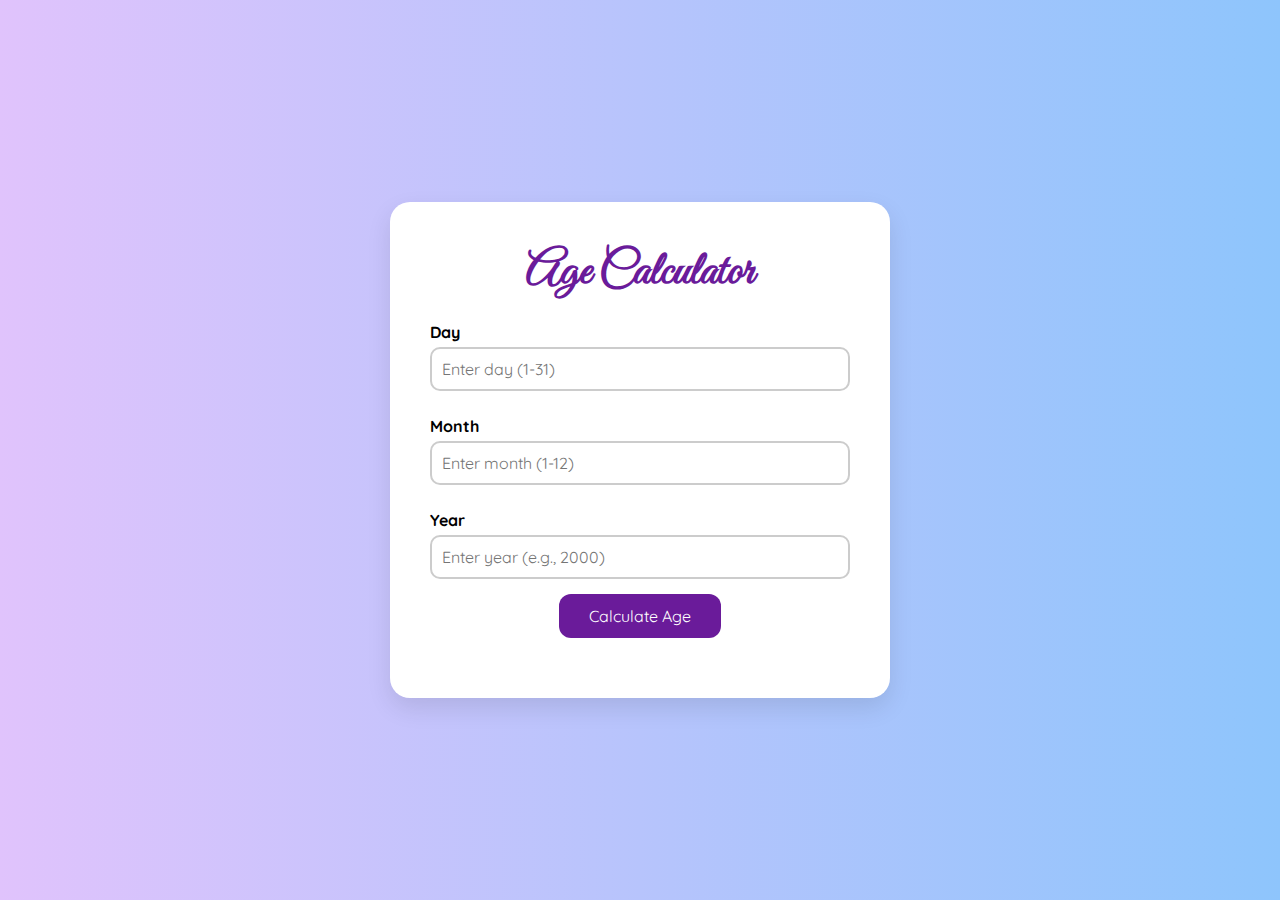
<file: agecalculator/index.html>
<!DOCTYPE html>
<html lang="en">
<head>
  <meta charset="UTF-8" />
  <meta name="viewport" content="width=device-width, initial-scale=1.0" />
  <title>Elegant Age Calculator</title>
  <link href="https://fonts.googleapis.com/css2?family=Great+Vibes&family=Quicksand:wght@400;700&display=swap" rel="stylesheet">
  <link rel="stylesheet" href="style.css">
</head>
<body>
  <div class="container">
    <h1>Age Calculator</h1>
    <label for="day">Day</label>
    <input type="number" id="day" min="1" max="31" placeholder="Enter day (1-31)" required />

    <label for="month">Month</label>
    <input type="number" id="month" min="1" max="12" placeholder="Enter month (1-12)" required />

    <label for="year">Year</label>
    <input type="number" id="year" min="1900" placeholder="Enter year (e.g., 2000)" required />

    <button onclick="calculateAge()">Calculate Age</button>
    <div id="result"></div>
  </div>

  <script src="script.js"></script>
</body>
</html>
</file>
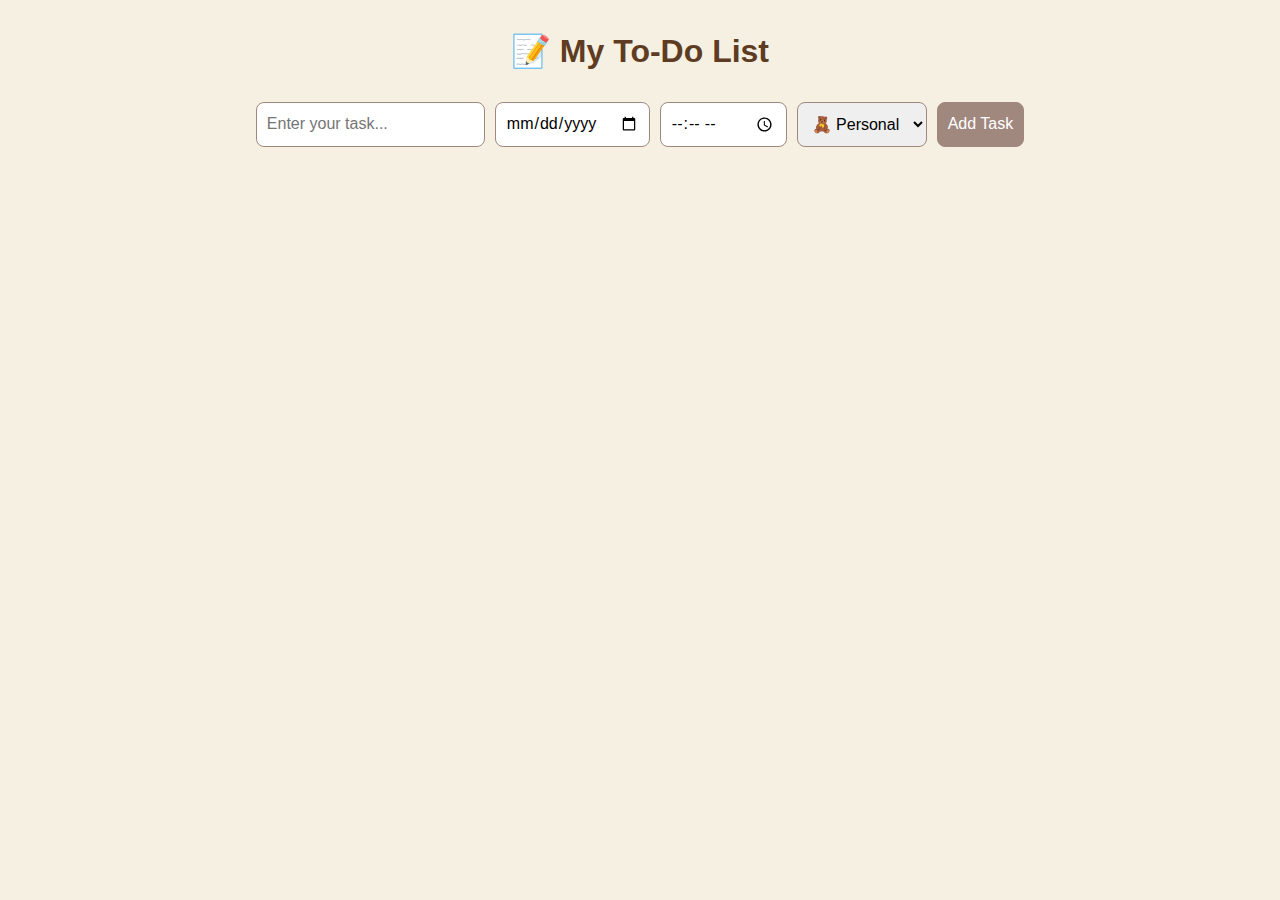
<file: todolist/index.html>
<!DOCTYPE html>
<html lang="en">
<head>
  <meta charset="UTF-8" />
  <meta name="viewport" content="width=device-width, initial-scale=1.0"/>
  <title>My Aesthetic To-Do List</title>
  <link rel="stylesheet" href="style.css">
</head>
<body>
  <div class="main-container">
    <h1>📝 My To-Do List</h1>

    <div class="input-section">
      <input type="text" id="taskInput" placeholder="Enter your task..." />
      <input type="date" id="taskDate" />
      <input type="time" id="taskTime" />
      <select id="taskCategory">
        <option value="Personal">🧸 Personal</option>
        <option value="Work">💼 Work</option>
        <option value="Study">📚 Study</option>
        <option value="Health">🚨 Urgent</option>
      </select>
      <button onclick="addTask()">Add Task</button>
    </div>

    <div id="taskList"></div>
  </div>

  <script src="script.js"></script>
</body>
</html>
</file>
<file: agecalculator/style.css>
* {
    box-sizing: border-box;
    margin: 0;
    padding: 0;
    font-family: 'Quicksand', sans-serif;
  }
  
  body {
    background: linear-gradient(to right, #e0c3fc, #8ec5fc);
    display: flex;
    justify-content: center;
    align-items: center;
    height: 100vh;
    padding: 20px;
  }
  
  .container {
    background: #fff;
    border-radius: 20px;
    box-shadow: 0 10px 25px rgba(0, 0, 0, 0.1);
    padding: 40px;
    max-width: 500px;
    width: 100%;
    text-align: center;
    animation: fadeIn 1s ease-in-out;
  }
  
  h1 {
    font-family: 'Great Vibes', cursive;
    font-size: 48px;
    color: #6a1b9a;
    margin-bottom: 20px;
  }
  
  label {
    font-weight: bold;
    display: block;
    margin: 10px 0 5px;
    text-align: left;
  }
  
  input[type="number"] {
    width: 100%;
    padding: 10px;
    margin-bottom: 15px;
    border: 2px solid #ccc;
    border-radius: 10px;
    font-size: 16px;
  }
  
  button {
    background-color: #6a1b9a;
    color: white;
    padding: 12px 30px;
    font-size: 16px;
    border: none;
    border-radius: 12px;
    cursor: pointer;
    transition: background 0.3s ease;
  }
  
  button:hover {
    background-color: #4a148c;
  }
  
  #result {
    margin-top: 20px;
    font-size: 24px;
    color: #333;
    font-weight: bold;
  }
  
  @keyframes fadeIn {
    from {
      opacity: 0;
      transform: translateY(-20px);
    }
    to {
      opacity: 1;
      transform: translateY(0);
    }
  }
  
  @media (max-width: 600px) {
    .container {
      padding: 20px;
    }
  }
</file>
<file: todolist/style.css>
* {
    box-sizing: border-box;
    margin: 0;
    padding: 0;
    font-family: 'Segoe UI', sans-serif;
  }
  
  body {
    background-color: #f5f0e1;
    padding: 2rem;
    color: #3e2723;
  }
  
  .main-container {
    max-width: 800px;
    margin: auto;
  }
  
  h1 {
    text-align: center;
    margin-bottom: 2rem;
    color: #5e3c23;
  }
  
  .input-section {
    display: flex;
    flex-wrap: wrap;
    gap: 10px;
    justify-content: center;
    margin-bottom: 2rem;
  }
  
  input, select, button {
    padding: 10px;
    border-radius: 8px;
    border: 1px solid #a1887f;
    font-size: 1rem;
  }
  
  button {
    background-color: #a1887f;
    color: #fff;
    cursor: pointer;
    transition: 0.3s;
  }
  
  button:hover {
    background-color: #8d6e63;
  }
  
  #taskList {
    display: flex;
    flex-direction: column;
    gap: 15px;
  }
  
  .task-card {
    background-color: #fffaf0;
    padding: 1rem;
    border-left: 8px solid #a1887f;
    border-radius: 12px;
    box-shadow: 0 0 10px rgba(0,0,0,0.1);
    display: flex;
    justify-content: space-between;
    align-items: center;
  }
  
  .task-details {
    max-width: 70%;
  }
  
  .task-details h3 {
    margin-bottom: 5px;
  }
  
  .task-details p {
    font-size: 0.9rem;
    color: #5e3c23;
  }
  
  .task-meta {
    font-size: 0.8rem;
    margin-top: 5px;
    color: #8d6e63;
  }
  
  .category {
    font-weight: bold;
    padding: 4px 8px;
    border-radius: 6px;
    background-color: #d7ccc8;
    margin-top: 4px;
    display: inline-block;
  }
  
  input[type="checkbox"] {
    transform: scale(1.3);
    cursor: pointer;
  }
</file>
